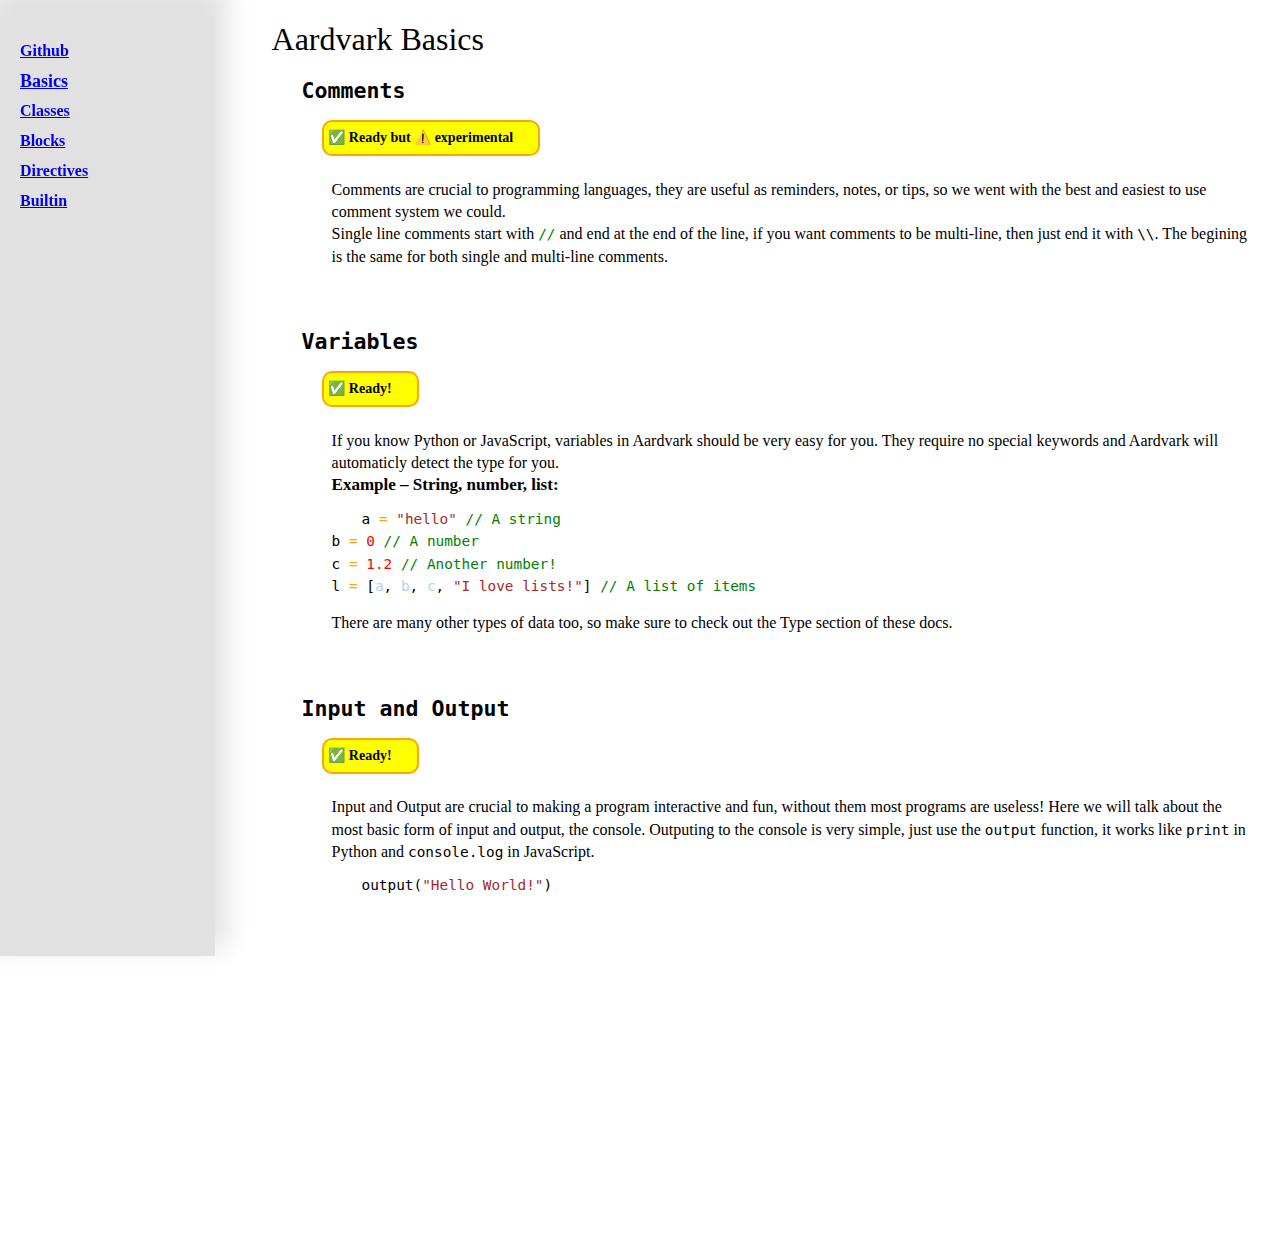
<file: index.html>
<!DOCTYPE html>
<html lang="en" theme="dark">
   <head>
      <meta charset="utf-8">
      <meta name="viewport" content="width=device-width">
      <title>Documentation</title>
      <link href="style.css" rel="stylesheet" type="text/css" />
		 <script src="https://CSS-Library.hg0428.repl.co/script.js"></script>
   </head>
   <body>
		 <menu id="menu">
			 <a href="https://github.com/hg0428/ADK" id="github">Github</a>
			 <strong><a href="/">Basics</a></strong>
			 <a href="/class.html">Classes</a>
			 <a href="/blocks.html">Blocks</a>
			 <a href="/directive.html">Directives</a>
			 <a href="/Builtin.html">Builtin</a>
		 </menu>
      <h1>Aardvark Basics</h1>
      <div class="funct"  id="over">
				<code><h2>Comments</h2></code><banner>✅ Ready but ⚠️ experimental</banner>
				<br/><br/>
				<div class="funct">
					 Comments are crucial to programming languages, they are useful as reminders, notes, or tips, so we went with the best and easiest to use comment system we could. <br/>
					Single line comments start with <code>//</code> and end at the end of the line, if you want comments to be multi-line, then just end it with <code>\\</code>. The begining is the same for both single and multi-line comments.
				</div>
				<code><h2>Variables</h2></code><banner>✅ Ready!</banner>
				<br/><br/>
				<div class="funct">
					 If you know Python or JavaScript, variables in Aardvark should be very easy for you. They require no special keywords and Aardvark will automaticly detect the type for you. <br/>
					<strong>Example – String, number, list:</strong>
					<pre><code>a = "hello" // A string<br/>b = 0 // A number<br/>c = 1.2 // Another number!<br/>l = [a, b, c, "I love lists!"] // A list of items</code></pre>
					There are many other types of data too, so make sure to check out the Type section of these docs.
				</div>
				<code><h2>Input and Output</h2></code><banner>✅ Ready!</banner>
				<br/><br/>
				<div class="funct">
					 Input and Output are crucial to making a program interactive and fun, without them most programs are useless! Here we will talk about the most basic form of input and output, the console. Outputing to the console is very simple, just use the <code>output</code> function, it works like <code>print</code> in Python and <code>console.log</code> in JavaScript. 
					<pre><code>output("Hello World!")</code></pre>
					The input function is also usefull, it works very similarly to the <code>input</code> function in Python.
					<pre><code>name = input("What is your name?")</code></pre>
					Using only these you can make some simple yet fun projects.<br/>
					<strong>Example – Print my name:</strong>
					<pre><code>name = input("Hello, what is your name? ")
output("Hi,", name, "!")</code></pre>
					In the example above, if I run the code and input <code>Hudson</code> when it asks for my name, then it will output <code>Hi, Hudson !</code>
				</div>
      </div>
      <script src="script.js"></script>
   </body>
</html>
</file>
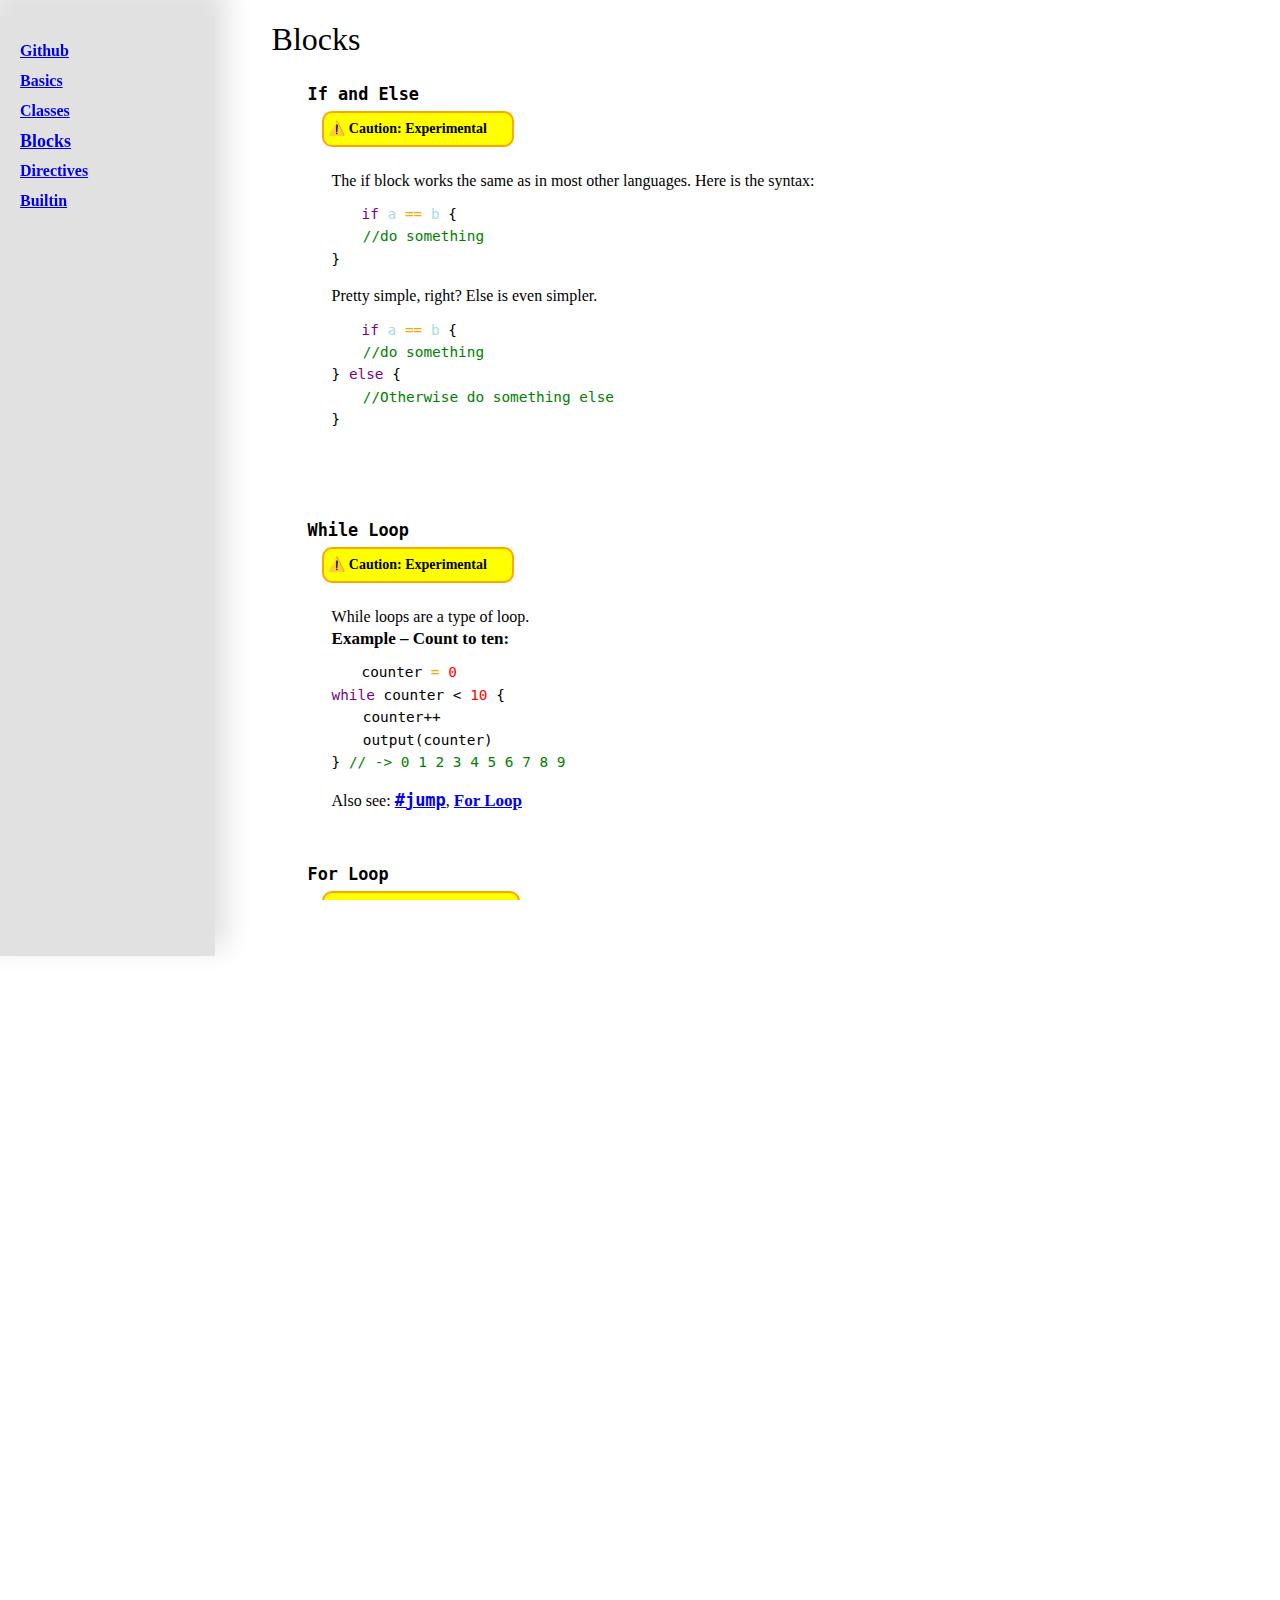
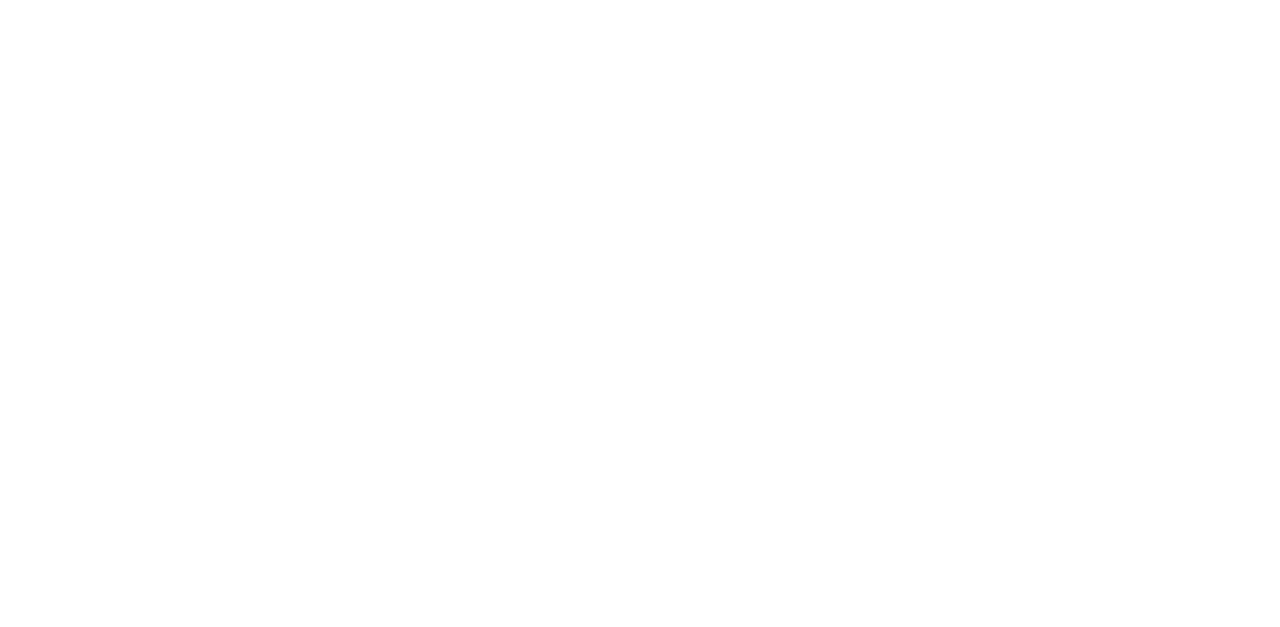
<file: blocks.html>
<!DOCTYPE html>
<html lang="en" theme="dark">
   <head>
      <meta charset="utf-8">
      <meta name="viewport" content="width=device-width">
      <title>Documentation</title>
      <link href="style.css" rel="stylesheet" type="text/css" />
		 <script src="https://CSS-Library.hg0428.repl.co/script.js"></script>
   </head>
   <body>
		 <menu id="menu">
			 <a href="https://github.com/hg0428/ADK" id="github">Github</a>
			 <a href="/">Basics</a>
			 <a href="/class.html">Classes</a>
			 <strong><a href="/blocks.html">Blocks</a></strong>
			 <a href="/directive.html">Directives</a>
			 <a href="/Builtin.html">Builtin</a>
		 </menu>
      <h1>Blocks</h1>
      <div class="funct"  id="over">
				<code><h3>If and Else</h3></code><banner>⚠️ Caution: Experimental</banner>
				<br/><br/>
				<div class="funct">
					 The if block works the same as in most other languages. Here is the syntax:
					<pre><code>if a == b {
	//do something
} 
</code></pre>
					Pretty simple, right? Else is even simpler.
					<pre><code>if a == b {
	//do something
} else {
	//Otherwise do something else
}</code></pre>
				</div>
				<code id="noteWhileLoop"><h3>While Loop</h3></code><banner>⚠️ Caution: Experimental</banner>
				<br/><br/>
				<div class="funct">
					While loops are a type of loop. <br/><strong>Example – Count to ten:</strong>
					<pre><code>counter = 0
while counter &lt; 10 {
	counter++
	output(counter)
} // -&gt; 0 1 2 3 4 5 6 7 8 9
</code></pre>
					Also see: <a href="/directive.html#noteJump"><code><strong>#jump</strong></code></a>, <a href="#noteForLoop"><strong>For Loop</strong></a>
				</div>
				<code id="noteForLoop"><h3>For Loop</h3></code><banner>⚠️ Not ready in latest build</banner>
				<br/><br/>
				<div class="funct">
					For loops are a type of loop. For Loops loop through an iterable. <br/><strong>Example – print array items:</strong>
					<pre><code>list = ["hi", "hey", "hello"]
for item in list {
	output(item)
} // -&gt; hi hey hello
</code></pre>
					Also see: <a href="/directive.html"><code><strong>#jump</strong></code></a>, <a href="#noteWhileLoop"><strong>While Loop</strong></a>
				</div>
				<code id="noteTryExcept"><h3>Try and Except</h3></code><banner>⚠️ Not ready in latest build</banner>
				<br/><br/>
				<div class="funct">
					Try and Except are used to stop errors and to report problems. A <code>try</code> block can be used without an <code>except</code> block, but the excpet block requires the try block <br/><strong>Example – Does it exist?:</strong>
					<pre><code>x = {x:0, y:0, z:0}
try {
	output(x.n)
} except {
	output("It doesn't exist")
}
</code></pre> Here is a little more advanced example. 
					<pre><code>try {
	//do something that may cause a error
} except Error as e{
	output(e.message, e.errorCode, e.line, e.column, e.type)
}</code></pre> In the previous example,  if a error is caused, it will output the error, 
the error code, the line, the column, the type of error, and then continue running the program.
				</div>
				<code id="noteMerge"><h3>Block Merging</h3></code><banner>⚠️ Caution: Only partially functional</banner>
				<br/><br/>
				<div class="funct">
					 Merge 2 or more blocks together to create what you need. Save the block you created with <a href="/directive.html#noteDefine"><code><strong>#define</strong></code></a>.<br/>
					Lets try a simple example, merging an if and an else. 
					<pre><code>
if a == b {
	//do something
} else if a == c{
	// This does the same thing as the if being in the else
}
</code>
					</pre>
				</div>
      </div>
      <script src="script.js"></script>
   </body>
</html>
</file>
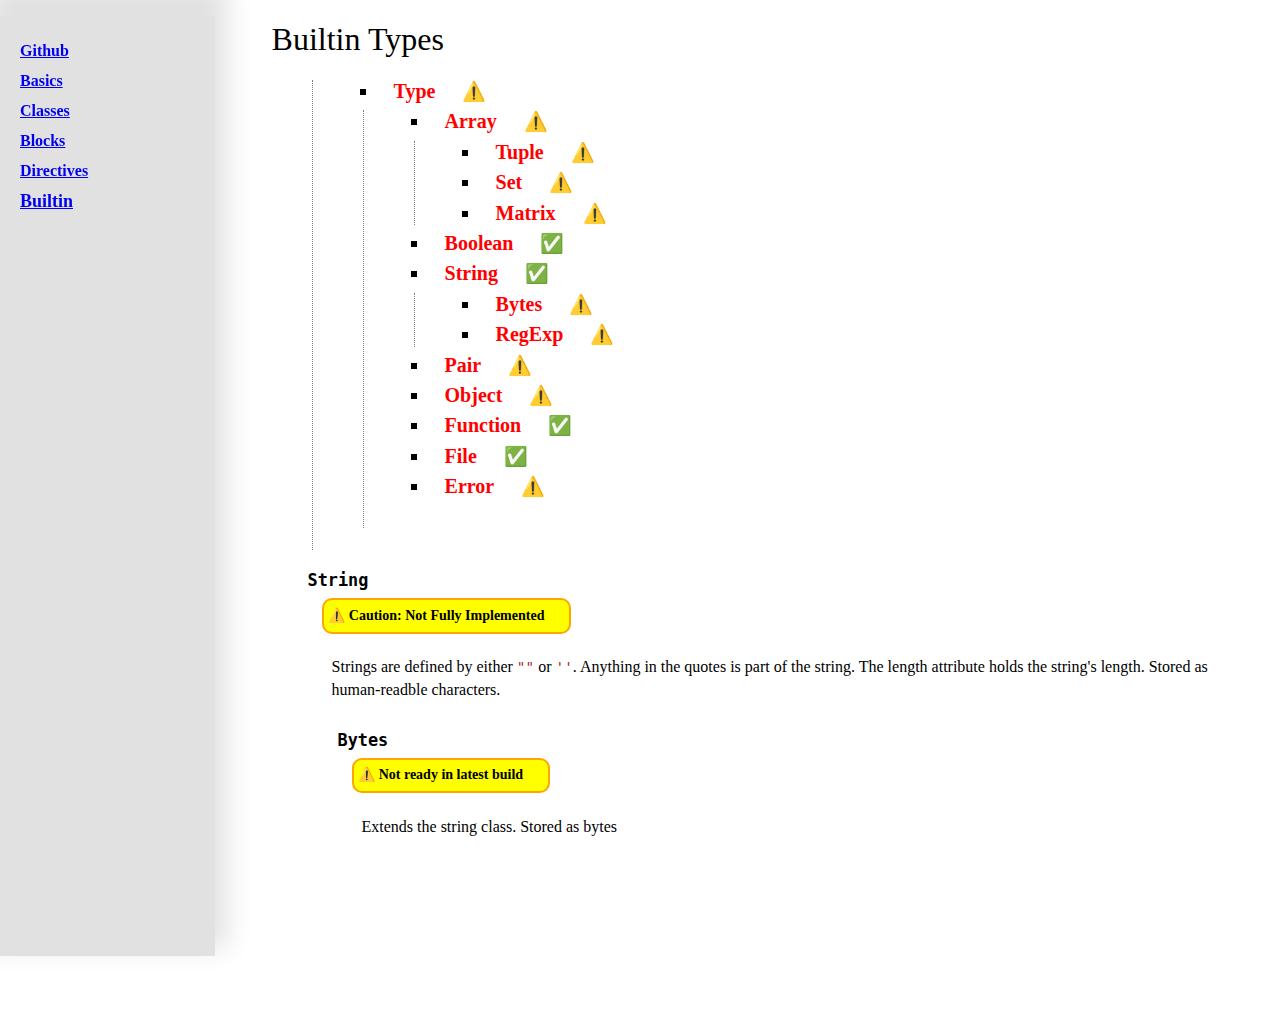
<file: Builtin.html>
<!DOCTYPE html>
<html lang="en"theme="dark">
   <head>
      <meta charset="utf-8">
      <meta name="viewport" content="width=device-width">
      <title>Documentation</title>
      <link href="style.css" rel="stylesheet" type="text/css" />
		 <script src="https://CSS-Library.hg0428.repl.co/script.js"></script>
   </head>
   <body>
		 <menu id="menu">
			 <a href="https://github.com/hg0428/ADK" id="github">Github</a>
			 <a href="/">Basics</a>
			 <a href="/class.html">Classes</a>
			 <a href="/blocks.html">Blocks</a>
			 <a href="/directive.html">Directives</a>
			 <strong><a href="/Builtin.html">Builtin</a></strong>
		 </menu>
      <h1>Builtin Types</h1>
      <div class="funct"  id="over">
				<ul id="Types">
					<li><code>Type</code><status>⚠️</status></li><ul>
						<li><code>Array</code><status>⚠️</status></li><ul>
							<li><code>Tuple</code><status>⚠️</status></li>
							<li><code>Set</code><status>⚠️</status></li>
							<li><code>Matrix</code><status>⚠️</status></li>
						</ul>
						<li><code>Boolean</code><status>✅</status></li>
						<li><code>String</code><status>✅</status></li><ul>
							<li><code>Bytes</code><status>⚠️</status></li>
							<li><code>RegExp</code><status>⚠️</status></li>
						</ul>
						<li><code>Pair</code><status>⚠️</status></li>
						<li><code>Object</code><status>⚠️</status></li>
						<li><code>Function</code><status>✅</status></li>
						<li><code>File</code><status>✅</status></li>
						<li><code>Error</code><status>⚠️</status></li>
					<br/></ul>
				<br/></ul>
				<code><h3>String</h3></code><banner>⚠️ Caution: Not Fully Implemented</banner>
				<br/><br/>
				<div class="funct">
					Strings are defined by either <code>""</code> or <code>''</code>. Anything in the quotes is part of the string. The length attribute holds the string's length. Stored as human-readble characters.
				<br/><br/>
					<code><h3>Bytes</h3></code><banner>⚠️ Not ready in latest build</banner>
					<br/><br/>
					<div class="funct">
						Extends the string class. Stored as bytes
					</div>
				</div>
			</div>
      <script src="script.js"></script>
   </body>
</html>
</file>
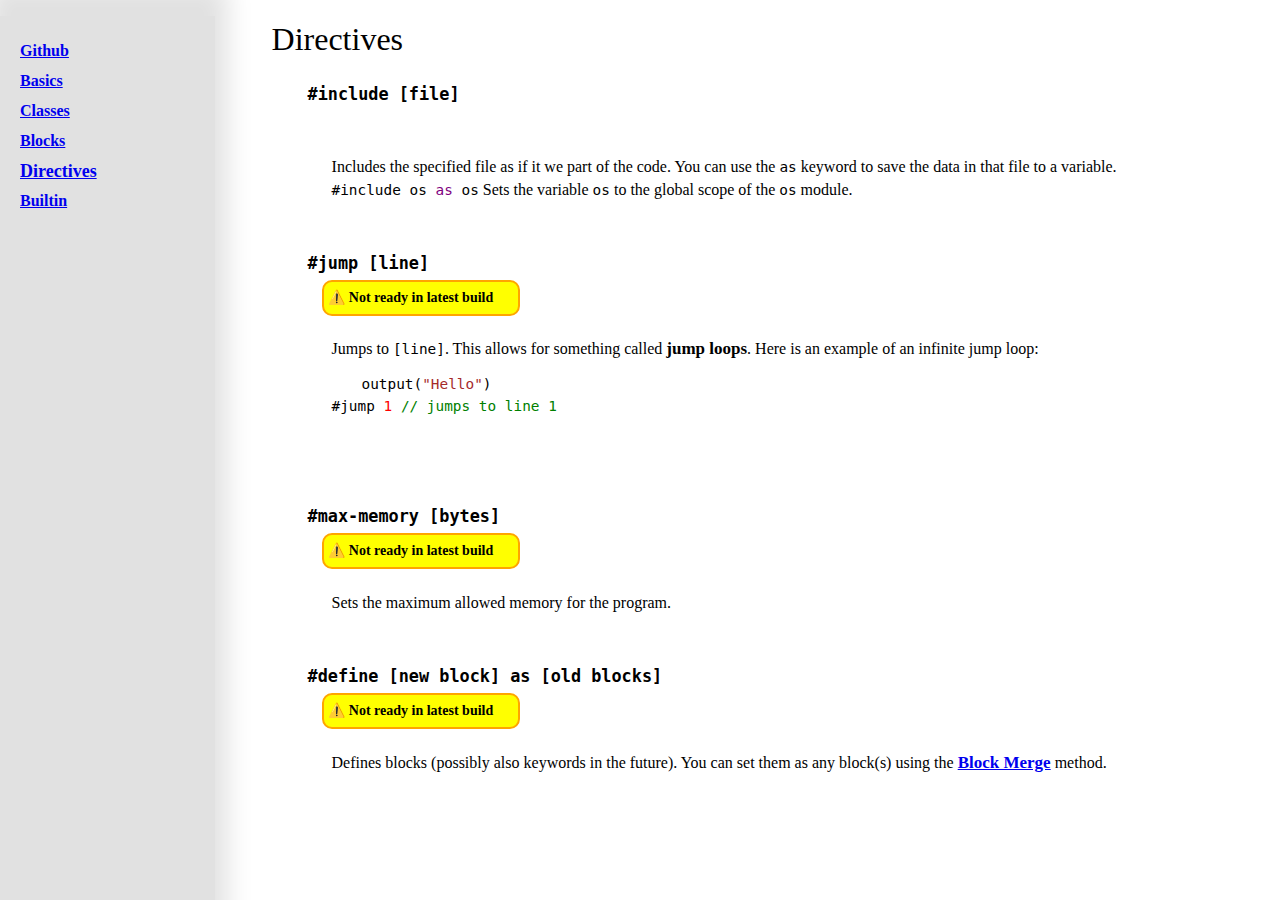
<file: directive.html>
<!DOCTYPE html>
<html lang="en" theme="dark">
   <head>
      <meta charset="utf-8">
      <meta name="viewport" content="width=device-width">
      <title>Documentation</title>
      <link href="style.css" rel="stylesheet" type="text/css" />
		 <script src="https://CSS-Library.hg0428.repl.co/script.js"></script>
   </head>
   <body>
		 <menu id="menu">
			 <a href="https://github.com/hg0428/ADK" id="github">Github</a>
			 <a href="/">Basics</a>
			 <a href="/class.html">Classes</a>
			 <a href="/blocks.html">Blocks</a>
			 <strong><a href="/directive.html">Directives</a></strong>
			 <a href="/Builtin.html">Builtin</a>
		 </menu>
      <h1>Directives</h1>
      <div class="funct" id="over">
				<code><h3>#include [file]</h3></code>
				<br/><br/>
				<div class="funct">
					 Includes the specified file as if it we part of the code. You can use the <code>as</code> keyword to save the data in that file to a variable.<br/> <code>#include os as os</code> Sets the variable <code>os</code> to the global scope of the <code>os</code> module.
				</div>
				<code id="noteJump"><h3>#jump [line]</h3></code><banner>⚠️ Not ready in latest build</banner>
				<br/><br/>
				<div class="funct">
					 Jumps to <code>[line]</code>. This allows for something called <strong>jump loops</strong>. Here is an example of an infinite jump loop:
					<pre><code>output("Hello")
#jump 1 // jumps to line 1</code></pre>
				</div>
				<code><h3>#max-memory [bytes]</h3></code><banner>⚠️ Not ready in latest build</banner>
				<br/><br/>
				<div class="funct">
					 Sets the maximum allowed memory for the program.
				</div>
				<code id="Define"><h3>#define [new block] as [old blocks]</h3></code><banner>⚠️ Not ready in latest build</banner>
				<br/><br/>
				<div class="funct">
					 Defines blocks (possibly also keywords in the future). You can set them as any block(s) using the <a href="/blocks.html#noteMerge"><strong>Block Merge</strong></a> method.
				</div>
      </div>
      <script src="script.js"></script>
   </body>
</html>
</file>
<file: style.css>
:root {
	--w:120px;
	--side:rgb(225,225,225);
}
[theme=dark] {
	--side:rgb(33,33,33);
}
#Types, #Types ul, #Types ul ul {
	list-style-type: square;
	list-style-position: inside;
	font-weight:800;
	margin-left:10px;
	border-left:1px dotted grey;
}
#Types li {
	font-size:20px;
	font-family:Georgia, serif;
	margin:7px;
}
#Types li code {
	font-size:20px;
	font-family:Georgia, serif;
	color:red;
	margin:7px;
}
#Types status {
	-webkit-user-select:none;
	-moz-user-select:none;
	user-select:none;
	font-size:19px;
	display:inline-block;
	margin-left:20px;
}
.btnLift {
	font-size:30px;
	border:none;
}
.btnLift:hover {
	border:none;
	text-decoration:none;
}
a:hover {
	border:none;
	text-decoration:none;
}
strong {
	font-size:17px;
}
pre code {
	tab-size: 4;
	overflow:auto;
	width: fit-content;
	min-width:50%;
	max-width:90%;
	text-align:left !important;
	font-family: Consolas, Menlo,"DejaVu Sans Mono",
"Bitstream Vera Sans Mono", monospace;
	font-size: 0.9em;
	line-height:1.3em;
	margin-bottom: 15px;
	margin-left: 0px;
	margin-right: 0px;
	margin-top: 15px;
	padding-bottom: 7px;
	padding-left: 30px;
	padding-right: 30px;
	padding-top: 7px;
	
}
code{
	font-family: Consolas, Menlo,"DejaVu Sans Mono",
"Bitstream Vera Sans Mono", monospace;
	font-size: 0.9em;
	padding-top:2px;
	padding-bottom:2px;
}
h1 {
	font-family:Georgia, serif;
	font-weight:normal;
}
h3  {
	padding:3px;
	margin:3px;
}
h4 {
	padding:2px;
	margin:2px;
}
h5 {
	padding:1.5px;
	margin:1.5px;
}
#over {
	margin-right:25px;
}
.funct {
	line-height:1.4em;
	margin-left:30px;
}
.funct::after {
	content:"\A\A\A";
	white-space: pre;
}
menu strong a {
	font-size:18px;
	font-weight:800;
	text-decoration:underline;
}
html, body {
	margin:0;
	position:fixed;
	padding:0;
	width:calc(100vw - var(--w) - 30px - 5.2%);
	height:100vh;
	overflow-x:hidden;
	transition:.4s;
}
body {
	padding-left:calc(var(--w) + 30px + 5.2%);
}
menu {
	background:var(--side);
	display:block;
	position: fixed;
	top:0;
	left:0;
	width:var(--w);
	height:100%;
	min-width:50px;
	max-width:400px;
	padding:20px;
	line-height:30px;
	box-shadow: 0 -20px 25px 12px var(--side);
}
menu a {
	font-size:16px;
	display:block;
	font-weight:bold;
}
menu a:hover {
	border:none;
	text-decoration:underline;
}
@media only screen and (max-width:650px) {
	menu strong a {
		font-size:15px;
	}
  :root {
    --w: calc(60px + 2.5vw);
		font-size:15px;
  } 
	.funct {
		line-height:1.3em;
		margin-left:calc(15px + 2vw);
	}
	menu a{
		font-size:12px;
		height:50px;
	}
	menu {
		padding:10px;
	}
}
@media only screen and (min-width:800px) {
  :root {
    --w: 150px;
  } 
}
@media only screen and (min-width:1000px) {
  :root {
    --w: 175px;
  } 
}
br {
	-webkit-user-select:none;
	-moz-user-select:none;
	user-select:none;
}
banner {
	-webkit-user-select:none;
	-moz-user-select:none;
	user-select:none;
	display:inline-block;
	margin-left:20px;
	background:yellow;
	border:2px solid orange;
	width: fit-content;
	padding:0.5%;
	padding-right:25px;
	color:black;
	font-weight:800;
	font-size:14px;
	border-radius:10px;
}
</file>
